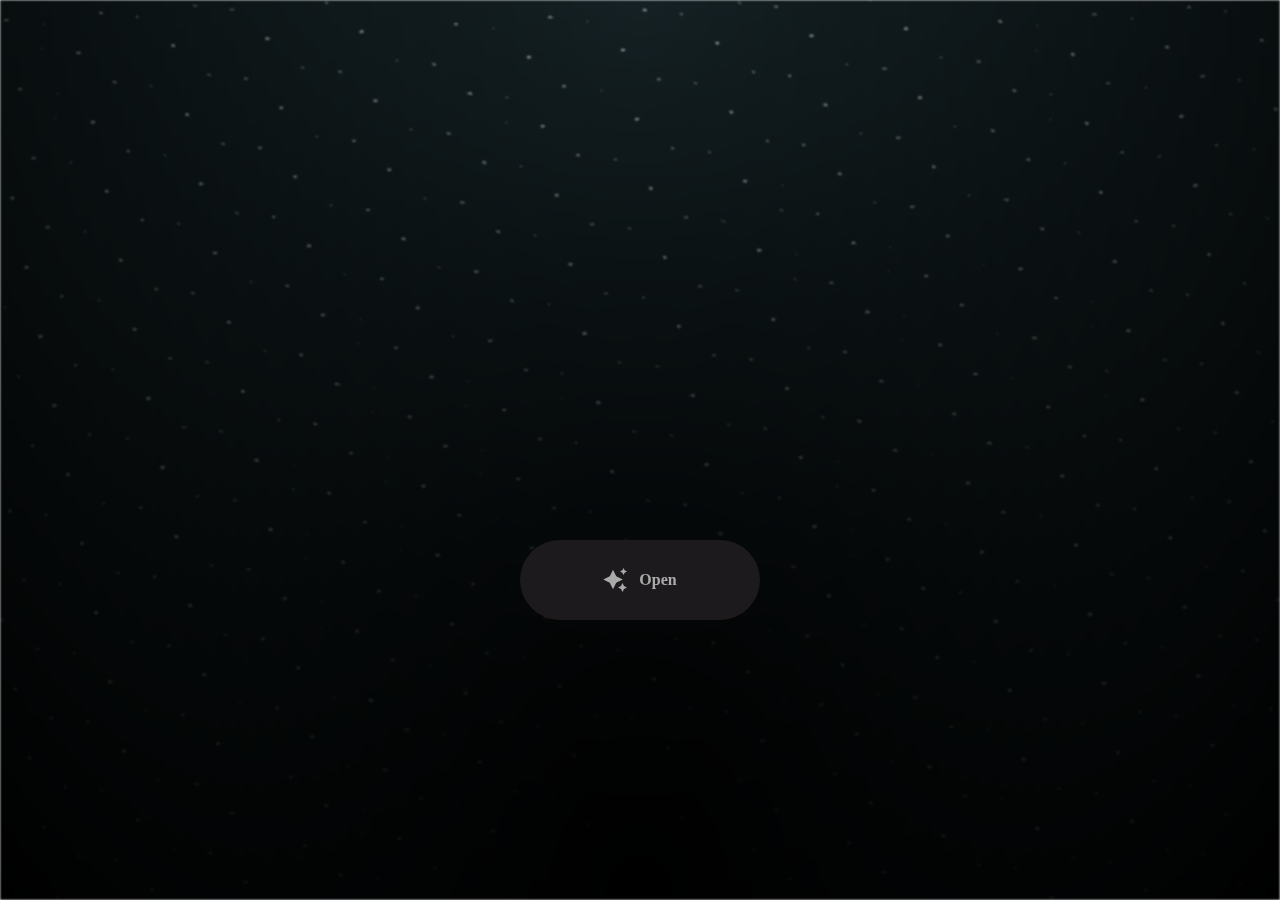
<file: flowers-for-someone-main/index.html>
<html lang="en">

<head>
  <meta charset="UTF-8">
  <meta name="viewport" content="width=device-width, initial-scale=1.0">
  <link rel="shortcut icon" href="images/gift.png" type="image/x-icon">
  <link rel="stylesheet" href="css/index.css">

  <!-- Document Title -->
  <title>I Have Something</title>
</head>

<body>
  <!-- Background -->
  <div class="night"></div>

  <!-- Title -->
  <h1 class="title"></h1>

  <!-- Button -->
  <div style="position: absolute; top: 60vh; width: 100%; display: flex; justify-content: center;">
    <a href="flower.html" class="btn">
      <svg height="24" width="24" fill="#FFFFFF" viewBox="0 0 24 24" data-name="Layer 1" id="Layer_1" class="sparkle">
        <path
          d="M10,21.236,6.755,14.745.264,11.5,6.755,8.255,10,1.764l3.245,6.491L19.736,11.5l-6.491,3.245ZM18,21l1.5,3L21,21l3-1.5L21,18l-1.5-3L18,18l-3,1.5ZM19.333,4.667,20.5,7l1.167-2.333L24,3.5,21.667,2.333,20.5,0,19.333,2.333,17,3.5Z">
        </path>
      </svg>

      <span class="text">Open</span>
    </a>
  </div>

  <script src="js/index.js"></script>
</body>

</html>
</file>
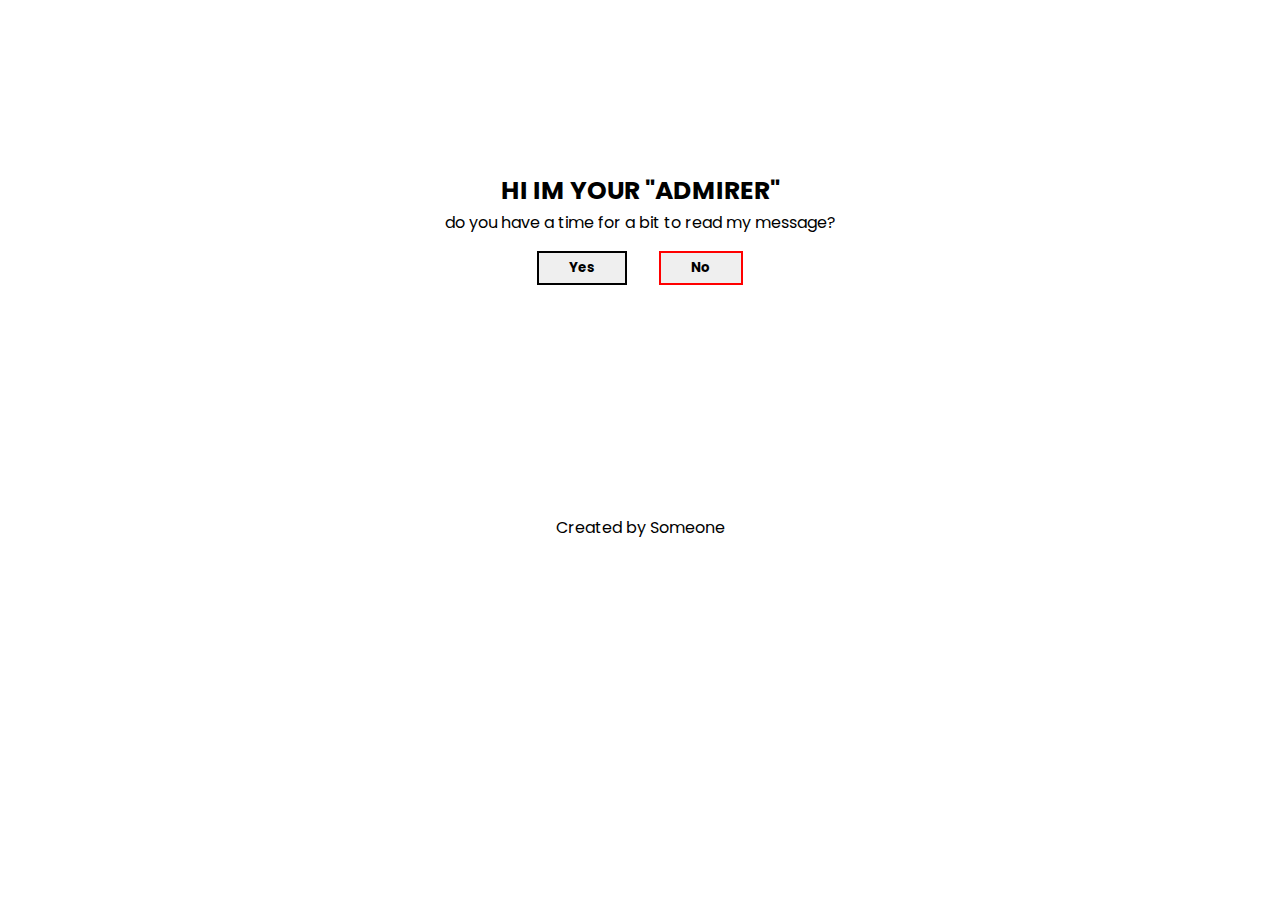
<file: proposal-main/index.html>
<!DOCTYPE html>
<html lang="en">
<head>
    <meta charset="UTF-8">
    <meta name="viewport" content="width=device-width, initial-scale=1.0">
    <link rel="stylesheet" href="proposal.css">
    <title>Proposal</title>
</head>
<body>
    <div class="g1">
        <div class="group1">
            <button id="btt1">why?</button>
            <button id="btt2">:(</button>
            <button id="btt4">gimme a change</button>
            <button id="btt6">okay now you stuck</button>
            <button id="btt12">i thought so</button>
        </div>        
    </div>

    <div class="ask">
        <p><span class="crush">HI IM YOUR "ADMIRER"</span><br>do you have a time for a bit to read my message?</p>
        <div class="btn">
            <a href="yes.html"><button id="btn1">Yes</button></a>
            <button id="btn2">No</button>
        </div>
        <img id="hands" src="image-removebg-preview.png" alt="">
    </div>

    <div class="g1">
        <div class="images2">
            <div class="group1">
                <button id="bbtt1">im trying my best</button>
                <button id="bbtt3">please?</button>
                <button id="bbtt4">No</button>
                <button id="bbtt5">No</button>
                <button id="bbtt6">no</button>
                <button id="bbtt7">No</button>
                <button id="bbtt8">really?</button>
            </div>                                                              
        </div>
    </div>

    <div class="fff">
        <p>Created by Someone</p>
    </div>

    <script src="proposalv2.js"></script>
</body>
</html>
</file>
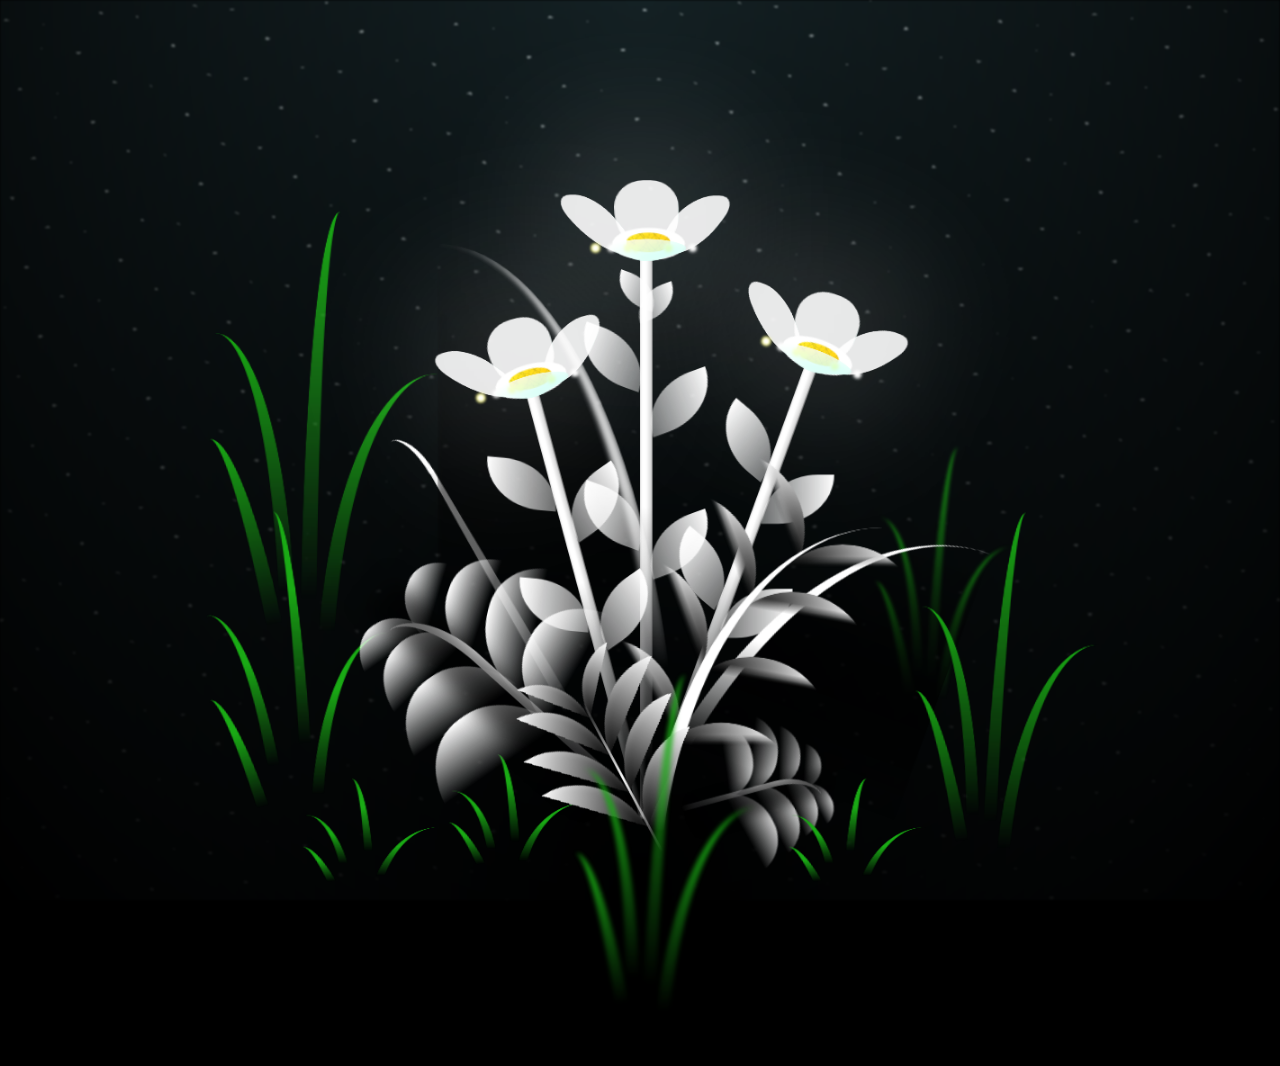
<file: flowers-for-someone-main/flower.html>
<!DOCTYPE html>
<html lang="en">

<head>
  <meta charset="UTF-8">
  <meta http-equiv="X-UA-Compatible" content="IE=edge">
  <meta name="viewport" content="width=device-width, initial-scale=1.0">
  <link rel="shortcut icon" href="images/gift.png" type="image/x-icon">
  <link rel="stylesheet" href="css/style.css">

  <!-- Document Title -->
  <title>FLOWERS</title>
</head>

<body class="not-loaded">
  <!-- Background -->
  <div class="night"></div>

  <!-- Flower -->
  <div class="flowers">
    <div class="flower flower--1">
      <div class="flower__leafs flower__leafs--1">
        <div class="flower__leaf flower__leaf--1"></div>
        <div class="flower__leaf flower__leaf--2"></div>
        <div class="flower__leaf flower__leaf--3"></div>
        <div class="flower__leaf flower__leaf--4"></div>
        <div class="flower__white-circle"></div>

        <div class="flower__light flower__light--1"></div>
        <div class="flower__light flower__light--2"></div>
        <div class="flower__light flower__light--3"></div>
        <div class="flower__light flower__light--4"></div>
        <div class="flower__light flower__light--5"></div>
        <div class="flower__light flower__light--6"></div>
        <div class="flower__light flower__light--7"></div>
        <div class="flower__light flower__light--8"></div>

      </div>
      <div class="flower__line">
        <div class="flower__line__leaf flower__line__leaf--1"></div>
        <div class="flower__line__leaf flower__line__leaf--2"></div>
        <div class="flower__line__leaf flower__line__leaf--3"></div>
        <div class="flower__line__leaf flower__line__leaf--4"></div>
        <div class="flower__line__leaf flower__line__leaf--5"></div>
        <div class="flower__line__leaf flower__line__leaf--6"></div>
      </div>
    </div>

    <div class="flower flower--2">
      <div class="flower__leafs flower__leafs--2">
        <div class="flower__leaf flower__leaf--1"></div>
        <div class="flower__leaf flower__leaf--2"></div>
        <div class="flower__leaf flower__leaf--3"></div>
        <div class="flower__leaf flower__leaf--4"></div>
        <div class="flower__white-circle"></div>

        <div class="flower__light flower__light--1"></div>
        <div class="flower__light flower__light--2"></div>
        <div class="flower__light flower__light--3"></div>
        <div class="flower__light flower__light--4"></div>
        <div class="flower__light flower__light--5"></div>
        <div class="flower__light flower__light--6"></div>
        <div class="flower__light flower__light--7"></div>
        <div class="flower__light flower__light--8"></div>

      </div>
      <div class="flower__line">
        <div class="flower__line__leaf flower__line__leaf--1"></div>
        <div class="flower__line__leaf flower__line__leaf--2"></div>
        <div class="flower__line__leaf flower__line__leaf--3"></div>
        <div class="flower__line__leaf flower__line__leaf--4"></div>
      </div>
    </div>

    <div class="flower flower--3">
      <div class="flower__leafs flower__leafs--3">
        <div class="flower__leaf flower__leaf--1"></div>
        <div class="flower__leaf flower__leaf--2"></div>
        <div class="flower__leaf flower__leaf--3"></div>
        <div class="flower__leaf flower__leaf--4"></div>
        <div class="flower__white-circle"></div>

        <div class="flower__light flower__light--1"></div>
        <div class="flower__light flower__light--2"></div>
        <div class="flower__light flower__light--3"></div>
        <div class="flower__light flower__light--4"></div>
        <div class="flower__light flower__light--5"></div>
        <div class="flower__light flower__light--6"></div>
        <div class="flower__light flower__light--7"></div>
        <div class="flower__light flower__light--8"></div>

      </div>
      <div class="flower__line">
        <div class="flower__line__leaf flower__line__leaf--1"></div>
        <div class="flower__line__leaf flower__line__leaf--2"></div>
        <div class="flower__line__leaf flower__line__leaf--3"></div>
        <div class="flower__line__leaf flower__line__leaf--4"></div>
      </div>
    </div>

    <div class="grow-ans" style="--d:1.2s">
      <div class="flower__g-long">
        <div class="flower__g-long__top"></div>
        <div class="flower__g-long__bottom"></div>
      </div>
    </div>

    <div class="growing-grass">
      <div class="flower__grass flower__grass--1">
        <div class="flower__grass--top"></div>
        <div class="flower__grass--bottom"></div>
        <div class="flower__grass__leaf flower__grass__leaf--1"></div>
        <div class="flower__grass__leaf flower__grass__leaf--2"></div>
        <div class="flower__grass__leaf flower__grass__leaf--3"></div>
        <div class="flower__grass__leaf flower__grass__leaf--4"></div>
        <div class="flower__grass__leaf flower__grass__leaf--5"></div>
        <div class="flower__grass__leaf flower__grass__leaf--6"></div>
        <div class="flower__grass__leaf flower__grass__leaf--7"></div>
        <div class="flower__grass__leaf flower__grass__leaf--8"></div>
        <div class="flower__grass__overlay"></div>
      </div>
    </div>

    <div class="growing-grass">
      <div class="flower__grass flower__grass--2">
        <div class="flower__grass--top"></div>
        <div class="flower__grass--bottom"></div>
        <div class="flower__grass__leaf flower__grass__leaf--1"></div>
        <div class="flower__grass__leaf flower__grass__leaf--2"></div>
        <div class="flower__grass__leaf flower__grass__leaf--3"></div>
        <div class="flower__grass__leaf flower__grass__leaf--4"></div>
        <div class="flower__grass__leaf flower__grass__leaf--5"></div>
        <div class="flower__grass__leaf flower__grass__leaf--6"></div>
        <div class="flower__grass__leaf flower__grass__leaf--7"></div>
        <div class="flower__grass__leaf flower__grass__leaf--8"></div>
        <div class="flower__grass__overlay"></div>
      </div>
    </div>

    <div class="grow-ans" style="--d:2.4s">
      <div class="flower__g-right flower__g-right--1">
        <div class="leaf"></div>
      </div>
    </div>

    <div class="grow-ans" style="--d:2.8s">
      <div class="flower__g-right flower__g-right--2">
        <div class="leaf"></div>
      </div>
    </div>

    <div class="grow-ans" style="--d:2.8s">
      <div class="flower__g-front">
        <div class="flower__g-front__leaf-wrapper flower__g-front__leaf-wrapper--1">
          <div class="flower__g-front__leaf"></div>
        </div>
        <div class="flower__g-front__leaf-wrapper flower__g-front__leaf-wrapper--2">
          <div class="flower__g-front__leaf"></div>
        </div>
        <div class="flower__g-front__leaf-wrapper flower__g-front__leaf-wrapper--3">
          <div class="flower__g-front__leaf"></div>
        </div>
        <div class="flower__g-front__leaf-wrapper flower__g-front__leaf-wrapper--4">
          <div class="flower__g-front__leaf"></div>
        </div>
        <div class="flower__g-front__leaf-wrapper flower__g-front__leaf-wrapper--5">
          <div class="flower__g-front__leaf"></div>
        </div>
        <div class="flower__g-front__leaf-wrapper flower__g-front__leaf-wrapper--6">
          <div class="flower__g-front__leaf"></div>
        </div>
        <div class="flower__g-front__leaf-wrapper flower__g-front__leaf-wrapper--7">
          <div class="flower__g-front__leaf"></div>
        </div>
        <div class="flower__g-front__leaf-wrapper flower__g-front__leaf-wrapper--8">
          <div class="flower__g-front__leaf"></div>
        </div>
        <div class="flower__g-front__line"></div>
      </div>
    </div>

    <div class="grow-ans" style="--d:3.2s">
      <div class="flower__g-fr">
        <div class="leaf"></div>
        <div class="flower__g-fr__leaf flower__g-fr__leaf--1"></div>
        <div class="flower__g-fr__leaf flower__g-fr__leaf--2"></div>
        <div class="flower__g-fr__leaf flower__g-fr__leaf--3"></div>
        <div class="flower__g-fr__leaf flower__g-fr__leaf--4"></div>
        <div class="flower__g-fr__leaf flower__g-fr__leaf--5"></div>
        <div class="flower__g-fr__leaf flower__g-fr__leaf--6"></div>
        <div class="flower__g-fr__leaf flower__g-fr__leaf--7"></div>
        <div class="flower__g-fr__leaf flower__g-fr__leaf--8"></div>
      </div>
    </div>

    <div class="long-g long-g--0">
      <div class="grow-ans" style="--d:3s">
        <div class="leaf leaf--0"></div>
      </div>
      <div class="grow-ans" style="--d:2.2s">
        <div class="leaf leaf--1"></div>
      </div>
      <div class="grow-ans" style="--d:3.4s">
        <div class="leaf leaf--2"></div>
      </div>
      <div class="grow-ans" style="--d:3.6s">
        <div class="leaf leaf--3"></div>
      </div>
    </div>

    <div class="long-g long-g--1">
      <div class="grow-ans" style="--d:3.6s">
        <div class="leaf leaf--0"></div>
      </div>
      <div class="grow-ans" style="--d:3.8s">
        <div class="leaf leaf--1"></div>
      </div>
      <div class="grow-ans" style="--d:4s">
        <div class="leaf leaf--2"></div>
      </div>
      <div class="grow-ans" style="--d:4.2s">
        <div class="leaf leaf--3"></div>
      </div>
    </div>

    <div class="long-g long-g--2">
      <div class="grow-ans" style="--d:4s">
        <div class="leaf leaf--0"></div>
      </div>
      <div class="grow-ans" style="--d:4.2s">
        <div class="leaf leaf--1"></div>
      </div>
      <div class="grow-ans" style="--d:4.4s">
        <div class="leaf leaf--2"></div>
      </div>
      <div class="grow-ans" style="--d:4.6s">
        <div class="leaf leaf--3"></div>
      </div>
    </div>

    <div class="long-g long-g--3">
      <div class="grow-ans" style="--d:4s">
        <div class="leaf leaf--0"></div>
      </div>
      <div class="grow-ans" style="--d:4.2s">
        <div class="leaf leaf--1"></div>
      </div>
      <div class="grow-ans" style="--d:3s">
        <div class="leaf leaf--2"></div>
      </div>
      <div class="grow-ans" style="--d:3.6s">
        <div class="leaf leaf--3"></div>
      </div>
    </div>

    <div class="long-g long-g--4">
      <div class="grow-ans" style="--d:4s">
        <div class="leaf leaf--0"></div>
      </div>
      <div class="grow-ans" style="--d:4.2s">
        <div class="leaf leaf--1"></div>
      </div>
      <div class="grow-ans" style="--d:3s">
        <div class="leaf leaf--2"></div>
      </div>
      <div class="grow-ans" style="--d:3.6s">
        <div class="leaf leaf--3"></div>
      </div>
    </div>

    <div class="long-g long-g--5">
      <div class="grow-ans" style="--d:4s">
        <div class="leaf leaf--0"></div>
      </div>
      <div class="grow-ans" style="--d:4.2s">
        <div class="leaf leaf--1"></div>
      </div>
      <div class="grow-ans" style="--d:3s">
        <div class="leaf leaf--2"></div>
      </div>
      <div class="grow-ans" style="--d:3.6s">
        <div class="leaf leaf--3"></div>
      </div>
    </div>

    <div class="long-g long-g--6">
      <div class="grow-ans" style="--d:4.2s">
        <div class="leaf leaf--0"></div>
      </div>
      <div class="grow-ans" style="--d:4.4s">
        <div class="leaf leaf--1"></div>
      </div>
      <div class="grow-ans" style="--d:4.6s">
        <div class="leaf leaf--2"></div>
      </div>
      <div class="grow-ans" style="--d:4.8s">
        <div class="leaf leaf--3"></div>
      </div>
    </div>

    <div class="long-g long-g--7">
      <div class="grow-ans" style="--d:3s">
        <div class="leaf leaf--0"></div>
      </div>
      <div class="grow-ans" style="--d:3.2s">
        <div class="leaf leaf--1"></div>
      </div>
      <div class="grow-ans" style="--d:3.5s">
        <div class="leaf leaf--2"></div>
      </div>
      <div class="grow-ans" style="--d:3.6s">
        <div class="leaf leaf--3"></div>
      </div>
    </div>
  </div>

  <!-- Title -->
  <h1 class="title"><span id="title"></span></h1>
</body>

</html>

<!-- Import Javascript -->
<script src="js/main.js"></script>
</file>
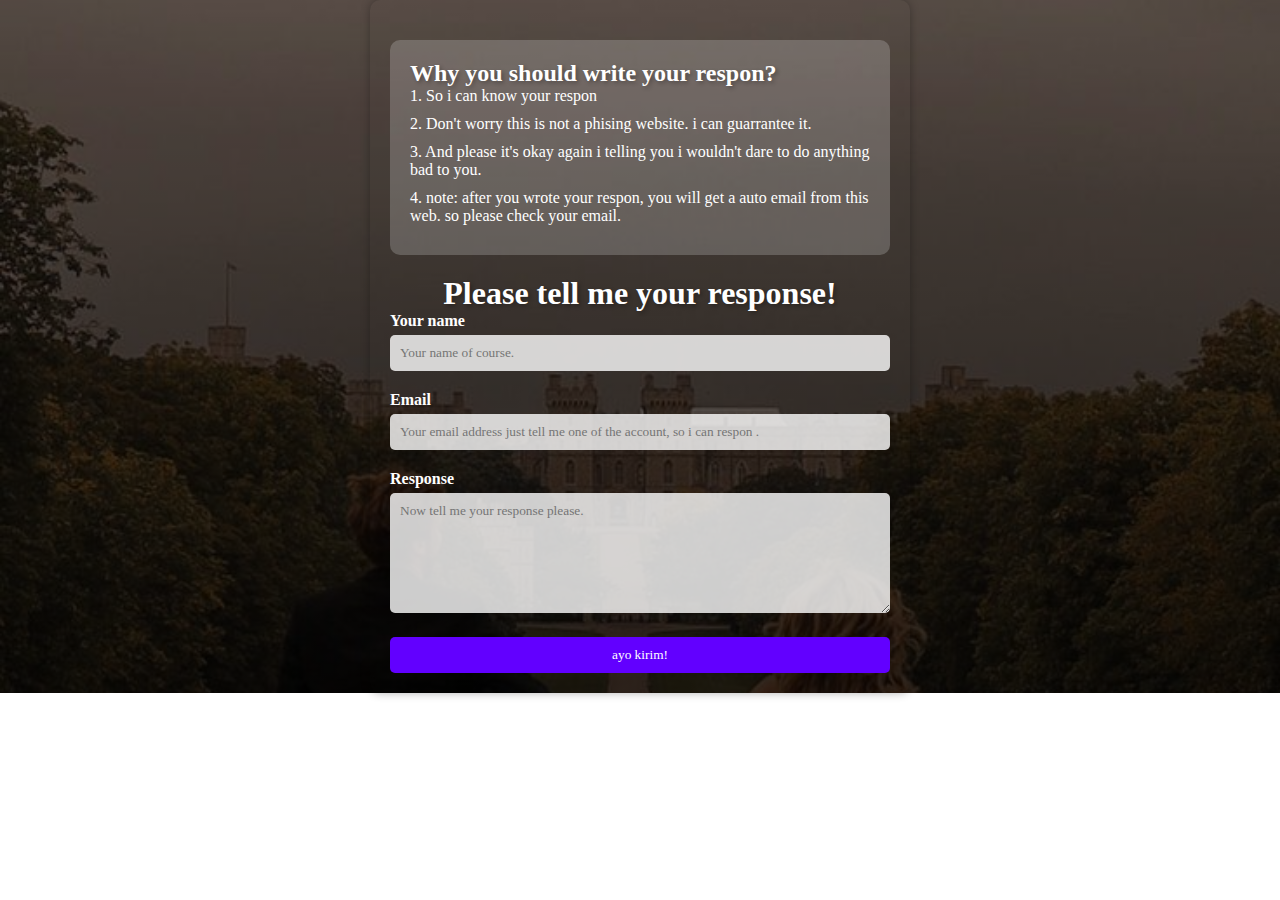
<file: proposal-main/login.html>
<!DOCTYPE html>
<html lang="en">
<head>
    <meta charset="UTF-8">
    <meta name="viewport" content="width=device-width, initial-scale=1.0">
    <title>Your Respon!</title>
    <link rel="stylesheet" href="login.css">
    <link rel="shortcut icon" href="images/gift.png" type="image/x-icon">
</head>
<body>

<section class="body">
    <div class="container">
        <div class="benefits">
            <h2>Why you should write your respon?</h2>
            <ul>
                <li>1. So i can know your respon</li>
                <li>2. Don't worry this is not a phising website. i can guarrantee it.</li>
                <li>3. And please it's okay again i telling you i wouldn't dare to do anything bad to you.</li>
                <li>4. note: after you wrote your respon, you will get a auto email from this web. so please check your email.</li>
            </ul>
        </div>
        <div>
            <h1>Please tell me your response!</h1>
            <form id="responseForm" method="POST" action="send_email.php">
                <div class="form-group">
                    <label for="name">Your name</label>
                    <input type="text" id="name" name="name" placeholder="Your name of course." required>
                </div>
                <div class="form-group">
                    <label for="email">Email</label>
                    <input type="email" id="email" name="email" placeholder="Your email address just tell me one of the account, so i can respon ." required>
                </div>
                <div class="form-group">
                    <label for="message">Response</label>
                    <textarea id="message" name="message" placeholder="Now tell me your response please." required></textarea>
                </div>
                <button type="submit">ayo kirim!</button>
            </form>
            <div id="response" style="display: none;">
                <h2>Thank you for your response</h2>
                <p>And thanks for you to read message.</p>
            </div>
        </div>
    </div>
</section>

</body>
</html>
</file>
<file: flowers-for-someone-main/css/index.css>
*,
*::after,
*::before {
  padding: 0;
  margin: 0;
  box-sizing: border-box;
}

:root {
  --dark-color: #000;
}

.night {
  position: fixed;
  left: 50%;
  top: 0;
  transform: translateX(-50%);
  width: 100%;
  height: 100%;
  filter: blur(0.1vmin);
  background-image: radial-gradient(ellipse at top, transparent 0%, var(--dark-color)), radial-gradient(ellipse at bottom, var(--dark-color), rgba(145, 233, 255, 0.2)), repeating-linear-gradient(220deg, rgb(0, 0, 0) 0px, rgb(0, 0, 0) 19px, transparent 19px, transparent 22px), repeating-linear-gradient(189deg, rgb(0, 0, 0) 0px, rgb(0, 0, 0) 19px, transparent 19px, transparent 22px), repeating-linear-gradient(148deg, rgb(0, 0, 0) 0px, rgb(0, 0, 0) 19px, transparent 19px, transparent 22px), linear-gradient(90deg, rgb(255, 255, 250), rgb(240, 240, 240));
}

.title {
  position: absolute;
  top: 0;
  left: 0;
  color: white;
  font-family: 'Courier New', Courier, monospace;

  display: flex;
  flex-wrap: wrap;
  justify-content: center;
  align-content: center;
  align-items: center;

  width: 100%;
  height: 100vh;
  text-shadow: 0 0 20px white;
  letter-spacing: 0px;
}

@media (min-width: 500px) {
  .title {
    letter-spacing: 20px;
  }
}

@keyframes typing {
  from {
    opacity: 0;
  }

  to {
    opacity: 1;
  }
}

/* Terapkan animasi dengan delay */
.title span {
  opacity: 0;
  animation: typing 1s ease forwards;
  animation-delay: var(--delay);
}

a {
  text-decoration: none;
}

.btn {
  border: none;
  width: 15em;
  height: 5em;
  border-radius: 3em;
  display: flex;
  justify-content: center;
  align-items: center;
  gap: 12px;
  background: #1C1A1C;
  cursor: pointer;
  transition: all 450ms ease-in-out;
}

.sparkle {
  fill: #AAAAAA;
  transition: all 800ms ease;
}

.text {
  font-weight: 600;
  color: #AAAAAA;
  font-size: medium;
}

.btn:hover {
  background: linear-gradient(0deg, #A47CF3, #683FEA);
  box-shadow: inset 0px 1px 0px 0px rgba(255, 255, 255, 0.4),
    inset 0px -4px 0px 0px rgba(0, 0, 0, 0.2),
    0px 0px 0px 4px rgba(255, 255, 255, 0.2),
    0px 0px 180px 0px #9917FF;
  transform: translateY(-2px);
}

.btn:hover .text {
  color: white;
}

.btn:hover .sparkle {
  fill: white;
  transform: scale(1.2);
}
</file>
<file: proposal-main/proposal.css>
@import 
url('https://fonts.googleapis.com/css2?family=Pacifico&family=Poppins:ital,wght@0,100;0,200;0,300;0,400;0,500;0,600;0,700;0,800;0,900;1,100;1,200;1,300;1,400;1,500;1,600;1,700;1,800&display=swap');

body {
    background: white;
    font-family: Poppins;
}

.g1 {
    display: flex;
    justify-content: center;
    align-items: center;
    flex-direction: column;
    position: relative;
}

.images1 img {
    width: 150px;
}

.group1 {
    display: grid;
    grid-template-columns: 1fr 1fr 1fr;
    gap: 2em;
    margin: 2em 1em 0;
    z-index: 55;
}

.group1 button {
    padding: 5px 30px;
    font-weight: bold;
    font-family: Poppins;
    z-index: 4444;
    border: 2px solid red;
}

.group1 button:hover {
    background: white;
    border: 2px solid black;
}

.ask {
    display: flex;
    justify-content: center;
    align-items: center;
    flex-direction: column;
    border-radius: 5px;
    z-index: 5555555;
    padding: 1em 0;
    text-align: center;
    position: relative;
}

.btn {
    display: flex;
    justify-content: center;
    align-items: center;
    gap: 2em;
}

#btn1, #btn2 {
    padding: 5px 30px;
    font-weight: bold;
    font-family: Poppins;
}

#btn1 {
    border: 2px solid black;
}

#btn1:hover, #btn2:hover {
    background: white;
    border: 2px solid black;
}

#btn2 {
    border: 2px solid red;
}

.crush {
    font-size: 25px;
    margin-bottom: 2em;
    font-weight: bold;
    color: black;
}

#hands {
    width: 50px;
    position: absolute;
    top: 9em;
    left: 1em;
    animation: bounce2 2s ease infinite;
    opacity: 0;
}

#sadman, #hang, #frog, #hahahuhu, #sadcat, #sadboi, #crying, #sadsad {
    opacity: 0;
}

#sadman {
    transform: translateY(-2em);
}

#hang {
    transform: translateY(-4em);
}

#frog {
    transform: translateY(-4em);
}

@keyframes bounce2 {
    0%, 20%, 50%, 80%, 100% { transform: translateY(0); }
    40% { transform: translateY(-20px); }
    60% { transform: translateY(-15px); }
}

/* BUTTONS OPACITY */
#btt1, #btt2, #btt3, #btt4, #btt5, #btt6, #btt7, #btt8, #btt9, #btt10, #btt11, #btt12,
#bbtt1, #bbtt2, #bbtt3, #bbtt4, #bbtt5, #bbtt6, #bbtt7, #bbtt8, #bbtt9, #bbtt10, #bbtt11, #bbtt12 {
    opacity: 0;
}

.fff {
    display: flex;
    justify-content: center;
    align-items: center;
}

.sadcat {
    width: 320px;
    height: 240px;
}
</file>
<file: flowers-for-someone-main/css/style.css>
*,
*::after,
*::before {
  padding: 0;
  margin: 0;
  box-sizing: border-box;
}

:root {
  --dark-color: #000;
}

.title {
  position: absolute;
  width: 100%;
  text-align: center;
  margin-top: 50px;
  top: 0;
  left: 0;
  color: white;
  font-family: 'Courier New', Courier, monospace;
  font-size: 70px;
  text-shadow: 0px 0px 20px white;
}

body {
  display: flex;
  align-items: flex-end;
  justify-content: center;
  min-height: 100vh;
  background-color: var(--dark-color);
  overflow: hidden;
  perspective: 1000px;
}

.night {
  position: fixed;
  left: 50%;
  top: 0;
  transform: translateX(-50%);
  width: 100%;
  height: 100%;
  filter: blur(0.1vmin);
  background-image: radial-gradient(ellipse at top, transparent 0%, var(--dark-color)), radial-gradient(ellipse at bottom, var(--dark-color), rgba(145, 233, 255, 0.2)), repeating-linear-gradient(220deg, rgb(0, 0, 0) 0px, rgb(0, 0, 0) 19px, transparent 19px, transparent 22px), repeating-linear-gradient(189deg, rgb(0, 0, 0) 0px, rgb(0, 0, 0) 19px, transparent 19px, transparent 22px), repeating-linear-gradient(148deg, rgb(0, 0, 0) 0px, rgb(0, 0, 0) 19px, transparent 19px, transparent 22px), linear-gradient(90deg, rgb(255, 255, 250), rgb(240, 240, 240));
}

.flowers {
  position: relative;
  transform: scale(0.9);
}

.flower {
  position: absolute;
  bottom: 10vmin;
  transform-origin: bottom center;
  z-index: 10;
  --fl-speed: 0.8s;
}

.flower--1 {
  animation: moving-flower-1 4s linear infinite;
}

.flower--1 .flower__line {
  height: 70vmin;
  animation-delay: 0.3s;
}

.flower--1 .flower__line__leaf--1 {
  animation: blooming-leaf-right var(--fl-speed) 1.6s backwards;
}

.flower--1 .flower__line__leaf--2 {
  animation: blooming-leaf-right var(--fl-speed) 1.4s backwards;
}

.flower--1 .flower__line__leaf--3 {
  animation: blooming-leaf-left var(--fl-speed) 1.2s backwards;
}

.flower--1 .flower__line__leaf--4 {
  animation: blooming-leaf-left var(--fl-speed) 1s backwards;
}

.flower--1 .flower__line__leaf--5 {
  animation: blooming-leaf-right var(--fl-speed) 1.8s backwards;
}

.flower--1 .flower__line__leaf--6 {
  animation: blooming-leaf-left var(--fl-speed) 2s backwards;
}

.flower--2 {
  left: 50%;
  transform: rotate(20deg);
  animation: moving-flower-2 4s linear infinite;
}

.flower--2 .flower__line {
  height: 60vmin;
  animation-delay: 0.6s;
}

.flower--2 .flower__line__leaf--1 {
  animation: blooming-leaf-right var(--fl-speed) 1.9s backwards;
}

.flower--2 .flower__line__leaf--2 {
  animation: blooming-leaf-right var(--fl-speed) 1.7s backwards;
}

.flower--2 .flower__line__leaf--3 {
  animation: blooming-leaf-left var(--fl-speed) 1.5s backwards;
}

.flower--2 .flower__line__leaf--4 {
  animation: blooming-leaf-left var(--fl-speed) 1.3s backwards;
}

.flower--3 {
  left: 50%;
  transform: rotate(-15deg);
  animation: moving-flower-3 4s linear infinite;
}

.flower--3 .flower__line {
  animation-delay: 0.9s;
}

.flower--3 .flower__line__leaf--1 {
  animation: blooming-leaf-right var(--fl-speed) 2.5s backwards;
}

.flower--3 .flower__line__leaf--2 {
  animation: blooming-leaf-right var(--fl-speed) 2.3s backwards;
}

.flower--3 .flower__line__leaf--3 {
  animation: blooming-leaf-left var(--fl-speed) 2.1s backwards;
}

.flower--3 .flower__line__leaf--4 {
  animation: blooming-leaf-left var(--fl-speed) 1.9s backwards;
}

.flower__leafs {
  position: relative;
  animation: blooming-flower 2s backwards;
}

.flower__leafs--1 {
  animation-delay: 1.1s;
}

.flower__leafs--2 {
  animation-delay: 1.4s;
}

.flower__leafs--3 {
  animation-delay: 1.7s;
}

.flower__leafs::after {
  content: "";
  position: absolute;
  left: 0;
  top: 0;
  transform: translate(-50%, -100%);
  width: 8vmin;
  height: 8vmin;
  background-color: #fff;
  filter: blur(10vmin);
}

.flower__leaf {
  position: absolute;
  bottom: 0;
  left: 50%;
  width: 8vmin;
  height: 11vmin;
  border-radius: 51% 49% 47% 53%/44% 45% 55% 69%;
  background-color: #a7ffee;
  background-image: linear-gradient(to top, #fff, #fff);
  transform-origin: bottom center;
  opacity: 0.9;
  box-shadow: inset 0 0 2vmin rgba(255, 255, 255, 0.5);
}

.flower__leaf--1 {
  transform: translate(-10%, 1%) rotateY(40deg) rotateX(-50deg);
}

.flower__leaf--2 {
  transform: translate(-50%, -4%) rotateX(40deg);
}

.flower__leaf--3 {
  transform: translate(-90%, 0%) rotateY(45deg) rotateX(50deg);
}

.flower__leaf--4 {
  width: 8vmin;
  height: 8vmin;
  transform-origin: bottom left;
  border-radius: 4vmin 10vmin 4vmin 4vmin;
  transform: translate(0%, 18%) rotateX(70deg) rotate(-43deg);
  background-image: linear-gradient(to top, rgba(255, 2555, 255, 0.4), #fff);
  z-index: 1;
  opacity: 0.8;
  -webkit-transform: translate(0%, 18%) rotateX(70deg) rotate(-43deg);
  -moz-transform: translate(0%, 18%) rotateX(70deg) rotate(-43deg);
  -ms-transform: translate(0%, 18%) rotateX(70deg) rotate(-43deg);
  -o-transform: translate(0%, 18%) rotateX(70deg) rotate(-43deg);
}

.flower__white-circle {
  position: absolute;
  left: -3.5vmin;
  top: -3vmin;
  width: 9vmin;
  height: 4vmin;
  border-radius: 50%;
  background-color: #fff;
}

.flower__white-circle::after {
  content: "";
  position: absolute;
  left: 50%;
  top: 45%;
  transform: translate(-50%, -50%);
  width: 60%;
  height: 60%;
  border-radius: inherit;
  background-image: repeating-linear-gradient(135deg, rgba(0, 0, 0, 0.03) 0px, rgba(0, 0, 0, 0.03) 1px, transparent 1px, transparent 12px), repeating-linear-gradient(45deg, rgba(0, 0, 0, 0.03) 0px, rgba(0, 0, 0, 0.03) 1px, transparent 1px, transparent 12px), repeating-linear-gradient(67.5deg, rgba(0, 0, 0, 0.03) 0px, rgba(0, 0, 0, 0.03) 1px, transparent 1px, transparent 12px), repeating-linear-gradient(135deg, rgba(0, 0, 0, 0.03) 0px, rgba(0, 0, 0, 0.03) 1px, transparent 1px, transparent 12px), repeating-linear-gradient(45deg, rgba(0, 0, 0, 0.03) 0px, rgba(0, 0, 0, 0.03) 1px, transparent 1px, transparent 12px), repeating-linear-gradient(112.5deg, rgba(0, 0, 0, 0.03) 0px, rgba(0, 0, 0, 0.03) 1px, transparent 1px, transparent 12px), repeating-linear-gradient(112.5deg, rgba(0, 0, 0, 0.03) 0px, rgba(0, 0, 0, 0.03) 1px, transparent 1px, transparent 12px), repeating-linear-gradient(45deg, rgba(0, 0, 0, 0.03) 0px, rgba(0, 0, 0, 0.03) 1px, transparent 1px, transparent 12px), repeating-linear-gradient(22.5deg, rgba(0, 0, 0, 0.03) 0px, rgba(0, 0, 0, 0.03) 1px, transparent 1px, transparent 12px), repeating-linear-gradient(45deg, rgba(0, 0, 0, 0.03) 0px, rgba(0, 0, 0, 0.03) 1px, transparent 1px, transparent 12px), repeating-linear-gradient(22.5deg, rgba(0, 0, 0, 0.03) 0px, rgba(0, 0, 0, 0.03) 1px, transparent 1px, transparent 12px), repeating-linear-gradient(135deg, rgba(0, 0, 0, 0.03) 0px, rgba(0, 0, 0, 0.03) 1px, transparent 1px, transparent 12px), repeating-linear-gradient(157.5deg, rgba(0, 0, 0, 0.03) 0px, rgba(0, 0, 0, 0.03) 1px, transparent 1px, transparent 12px), repeating-linear-gradient(67.5deg, rgba(0, 0, 0, 0.03) 0px, rgba(0, 0, 0, 0.03) 1px, transparent 1px, transparent 12px), repeating-linear-gradient(67.5deg, rgba(0, 0, 0, 0.03) 0px, rgba(0, 0, 0, 0.03) 1px, transparent 1px, transparent 12px), linear-gradient(90deg, rgb(255, 235, 18), rgb(255, 206, 0));
}

.flower__line {
  height: 55vmin;
  width: 1.5vmin;
  background-image: linear-gradient(to left, rgba(0, 0, 0, 0.2), transparent, rgba(255, 255, 255, 0.2)), linear-gradient(to top, transparent 10%, #fff, #fff);
  box-shadow: inset 0 0 2px rgba(0, 0, 0, 0.5);
  animation: grow-flower-tree 4s backwards;
}

.flower__line__leaf {
  --w: 7vmin;
  --h: calc(var(--w) + 2vmin);
  position: absolute;
  top: 20%;
  left: 90%;
  width: var(--w);
  height: var(--h);
  border-top-right-radius: var(--h);
  border-bottom-left-radius: var(--h);
  background-image: linear-gradient(to top, rgba(255, 255, 255, 0.4), #fff);
}

.flower__line__leaf--1 {
  transform: rotate(70deg) rotateY(30deg);
}

.flower__line__leaf--2 {
  top: 45%;
  transform: rotate(70deg) rotateY(30deg);
}

.flower__line__leaf--3,
.flower__line__leaf--4,
.flower__line__leaf--6 {
  border-top-right-radius: 0;
  border-bottom-left-radius: 0;
  border-top-left-radius: var(--h);
  border-bottom-right-radius: var(--h);
  left: -460%;
  top: 12%;
  transform: rotate(-70deg) rotateY(30deg);
}

.flower__line__leaf--4 {
  top: 40%;
}

.flower__line__leaf--5 {
  top: 0;
  transform-origin: left;
  transform: rotate(70deg) rotateY(30deg) scale(0.6);
}

.flower__line__leaf--6 {
  top: -2%;
  left: -450%;
  transform-origin: right;
  transform: rotate(-70deg) rotateY(30deg) scale(0.6);
}

.flower__light {
  position: absolute;
  bottom: 0vmin;
  width: 1vmin;
  height: 1vmin;
  background-color: rgb(255, 251, 0);
  border-radius: 50%;
  filter: blur(0.2vmin);
  animation: light-ans 4s linear infinite backwards;
}

.flower__light:nth-child(odd) {
  background-color: #fff;
}

.flower__light--1 {
  left: -2vmin;
  animation-delay: 1s;
}

.flower__light--2 {
  left: 3vmin;
  animation-delay: 0.5s;
}

.flower__light--3 {
  left: -6vmin;
  animation-delay: 0.3s;
}

.flower__light--4 {
  left: 6vmin;
  animation-delay: 0.9s;
}

.flower__light--5 {
  left: -1vmin;
  animation-delay: 1.5s;
}

.flower__light--6 {
  left: -4vmin;
  animation-delay: 3s;
}

.flower__light--7 {
  left: 3vmin;
  animation-delay: 2s;
}

.flower__light--8 {
  left: -6vmin;
  animation-delay: 3.5s;
}

.flower__grass {
  --c: #fff;
  --line-w: 1.5vmin;
  position: absolute;
  bottom: 12vmin;
  left: -7vmin;
  display: flex;
  flex-direction: column;
  align-items: flex-end;
  z-index: 20;
  transform-origin: bottom center;
  transform: rotate(-48deg) rotateY(40deg);
}

.flower__grass--1 {
  animation: moving-grass 2s linear infinite;
}

.flower__grass--2 {
  left: 2vmin;
  bottom: 10vmin;
  transform: scale(0.5) rotate(75deg) rotateX(10deg) rotateY(-200deg);
  opacity: 0.8;
  z-index: 0;
  animation: moving-grass--2 1.5s linear infinite;
}

.flower__grass--top {
  width: 7vmin;
  height: 10vmin;
  border-top-right-radius: 100%;
  border-right: var(--line-w) solid var(--c);
  transform-origin: bottom center;
  transform: rotate(-2deg);
}

.flower__grass--bottom {
  margin-top: -2px;
  width: var(--line-w);
  height: 25vmin;
  background-image: linear-gradient(to top, transparent, var(--c));
}

.flower__grass__leaf {
  --size: 10vmin;
  position: absolute;
  width: calc(var(--size) * 2.1);
  height: var(--size);
  border-top-left-radius: var(--size);
  border-top-right-radius: var(--size);
  background-image: linear-gradient(to top, transparent, transparent 30%, var(--c));
  z-index: 100;
}

.flower__grass__leaf--1 {
  top: -6%;
  left: 30%;
  --size: 6vmin;
  transform: rotate(-20deg);
  animation: growing-grass-ans--1 2s 2.6s backwards;
}

@keyframes growing-grass-ans--1 {
  0% {
    transform-origin: bottom left;
    transform: rotate(-20deg) scale(0);
  }
}

.flower__grass__leaf--2 {
  top: -5%;
  left: -110%;
  --size: 6vmin;
  transform: rotate(10deg);
  animation: growing-grass-ans--2 2s 2.4s linear backwards;
}

@keyframes growing-grass-ans--2 {
  0% {
    transform-origin: bottom right;
    transform: rotate(10deg) scale(0);
  }
}

.flower__grass__leaf--3 {
  top: 5%;
  left: 60%;
  --size: 8vmin;
  transform: rotate(-18deg) rotateX(-20deg);
  animation: growing-grass-ans--3 2s 2.2s linear backwards;
}

@keyframes growing-grass-ans--3 {
  0% {
    transform-origin: bottom left;
    transform: rotate(-18deg) rotateX(-20deg) scale(0);
  }
}

.flower__grass__leaf--4 {
  top: 6%;
  left: -135%;
  --size: 8vmin;
  transform: rotate(2deg);
  animation: growing-grass-ans--4 2s 2s linear backwards;
}

@keyframes growing-grass-ans--4 {
  0% {
    transform-origin: bottom right;
    transform: rotate(2deg) scale(0);
  }
}

.flower__grass__leaf--5 {
  top: 20%;
  left: 60%;
  --size: 10vmin;
  transform: rotate(-24deg) rotateX(-20deg);
  animation: growing-grass-ans--5 2s 1.8s linear backwards;
}

@keyframes growing-grass-ans--5 {
  0% {
    transform-origin: bottom left;
    transform: rotate(-24deg) rotateX(-20deg) scale(0);
  }
}

.flower__grass__leaf--6 {
  top: 22%;
  left: -180%;
  --size: 10vmin;
  transform: rotate(10deg);
  animation: growing-grass-ans--6 2s 1.6s linear backwards;
}

@keyframes growing-grass-ans--6 {
  0% {
    transform-origin: bottom right;
    transform: rotate(10deg) scale(0);
  }
}

.flower__grass__leaf--7 {
  top: 39%;
  left: 70%;
  --size: 10vmin;
  transform: rotate(-10deg);
  animation: growing-grass-ans--7 2s 1.4s linear backwards;
}

@keyframes growing-grass-ans--7 {
  0% {
    transform-origin: bottom left;
    transform: rotate(-10deg) scale(0);
  }
}

.flower__grass__leaf--8 {
  top: 40%;
  left: -215%;
  --size: 11vmin;
  transform: rotate(10deg);
  animation: growing-grass-ans--8 2s 1.2s linear backwards;
}

@keyframes growing-grass-ans--8 {
  0% {
    transform-origin: bottom right;
    transform: rotate(10deg) scale(0);
  }
}

.flower__grass__overlay {
  position: absolute;
  top: -10%;
  right: 0%;
  width: 100%;
  height: 100%;
  background-color: rgba(0, 0, 0, 0.6);
  filter: blur(1.5vmin);
  z-index: 100;
}

.flower__g-long {
  --w: 2vmin;
  --h: 6vmin;
  --c: #fff;
  position: absolute;
  bottom: 10vmin;
  left: -3vmin;
  transform-origin: bottom center;
  transform: rotate(-30deg) rotateY(-20deg);
  display: flex;
  flex-direction: column;
  align-items: flex-end;
  animation: flower-g-long-ans 3s linear infinite;
}

@keyframes flower-g-long-ans {

  0%,
  100% {
    transform: rotate(-30deg) rotateY(-20deg);
  }

  50% {
    transform: rotate(-32deg) rotateY(-20deg);
  }
}

.flower__g-long__top {
  top: calc(var(--h) * -1);
  width: calc(var(--w) + 1vmin);
  height: var(--h);
  border-top-right-radius: 100%;
  border-right: 0.7vmin solid var(--c);
  transform: translate(-0.7vmin, 1vmin);
}

.flower__g-long__bottom {
  width: var(--w);
  height: 50vmin;
  transform-origin: bottom center;
  background-image: linear-gradient(to top, transparent 30%, var(--c));
  box-shadow: inset 0 0 2px rgba(0, 0, 0, 0.5);
  -webkit-clip-path: polygon(35% 0, 65% 1%, 100% 100%, 0% 100%);
  clip-path: polygon(35% 0, 65% 1%, 100% 100%, 0% 100%);
}

.flower__g-right {
  position: absolute;
  bottom: 6vmin;
  left: -2vmin;
  transform-origin: bottom left;
  transform: rotate(20deg);
}

.flower__g-right .leaf {
  width: 30vmin;
  height: 50vmin;
  border-top-left-radius: 100%;
  border-left: 2vmin solid #fff;
  background-image: linear-gradient(to bottom, transparent, var(--dark-color) 60%);
  -webkit-mask-image: linear-gradient(to top, transparent 30%, #fff 60%);
}

.flower__g-right--1 {
  animation: flower-g-right-ans 2.5s linear infinite;
}

.flower__g-right--2 {
  left: 5vmin;
  transform: rotateY(-180deg);
  animation: flower-g-right-ans--2 3s linear infinite;
}

.flower__g-right--2 .leaf {
  height: 75vmin;
  filter: blur(0.3vmin);
  opacity: 0.8;
}

@keyframes flower-g-right-ans {

  0%,
  100% {
    transform: rotate(20deg);
  }

  50% {
    transform: rotate(24deg) rotateX(-20deg);
  }
}

@keyframes flower-g-right-ans--2 {

  0%,
  100% {
    transform: rotateY(-180deg) rotate(0deg) rotateX(-20deg);
  }

  50% {
    transform: rotateY(-180deg) rotate(6deg) rotateX(-20deg);
  }
}

.flower__g-front {
  position: absolute;
  bottom: 6vmin;
  left: 2.5vmin;
  z-index: 100;
  transform-origin: bottom center;
  transform: rotate(-28deg) rotateY(30deg) scale(1.04);
  animation: flower__g-front-ans 2s linear infinite;
}

@keyframes flower__g-front-ans {

  0%,
  100% {
    transform: rotate(-28deg) rotateY(30deg) scale(1.04);
  }

  50% {
    transform: rotate(-35deg) rotateY(40deg) scale(1.04);
  }
}

.flower__g-front__line {
  width: 0.3vmin;
  height: 20vmin;
  background-image: linear-gradient(to top, transparent, #fff, transparent 100%);
  position: relative;
}

.flower__g-front__leaf-wrapper {
  position: absolute;
  top: 0;
  left: 0;
  transform-origin: bottom left;
  transform: rotate(10deg);
}

.flower__g-front__leaf-wrapper:nth-child(even) {
  left: 0vmin;
  transform: rotateY(-180deg) rotate(5deg);
  animation: flower__g-front__leaf-left-ans 1s ease-in backwards;
}

.flower__g-front__leaf-wrapper:nth-child(odd) {
  animation: flower__g-front__leaf-ans 1s ease-in backwards;
}

.flower__g-front__leaf-wrapper--1 {
  top: -8vmin;
  transform: scale(0.7);
  animation: flower__g-front__leaf-ans 1s 5.5s ease-in backwards !important;
}

.flower__g-front__leaf-wrapper--2 {
  top: -8vmin;
  transform: rotateY(-180deg) scale(0.7) !important;
  animation: flower__g-front__leaf-left-ans-2 1s 4.6s ease-in backwards !important;
}

.flower__g-front__leaf-wrapper--3 {
  top: -3vmin;
  animation: flower__g-front__leaf-ans 1s 4.6s ease-in backwards;
}

.flower__g-front__leaf-wrapper--4 {
  top: -3vmin;
  transform: rotateY(-180deg) scale(0.9) !important;
  animation: flower__g-front__leaf-left-ans-2 1s 4.6s ease-in backwards !important;
}

@keyframes flower__g-front__leaf-left-ans-2 {
  0% {
    transform: rotateY(-180deg) scale(0);
  }
}

.flower__g-front__leaf-wrapper--5,
.flower__g-front__leaf-wrapper--6 {
  top: 2vmin;
}

.flower__g-front__leaf-wrapper--7,
.flower__g-front__leaf-wrapper--8 {
  top: 6.5vmin;
}

.flower__g-front__leaf-wrapper--2 {
  animation-delay: 5.2s !important;
}

.flower__g-front__leaf-wrapper--3 {
  animation-delay: 4.9s !important;
}

.flower__g-front__leaf-wrapper--5 {
  animation-delay: 4.3s !important;
}

.flower__g-front__leaf-wrapper--6 {
  animation-delay: 4.1s !important;
}

.flower__g-front__leaf-wrapper--7 {
  animation-delay: 3.8s !important;
}

.flower__g-front__leaf-wrapper--8 {
  animation-delay: 3.5s !important;
}

@keyframes flower__g-front__leaf-ans {
  0% {
    transform: rotate(10deg) scale(0);
  }
}

@keyframes flower__g-front__leaf-left-ans {
  0% {
    transform: rotateY(-180deg) rotate(5deg) scale(0);
  }
}

.flower__g-front__leaf {
  width: 10vmin;
  height: 10vmin;
  border-radius: 100% 0% 0% 100%/100% 100% 0% 0%;
  box-shadow: inset 0 2px 1vmin hsla(0, 0%, 100%, 0.2);
  background-image: linear-gradient(to bottom left, transparent, var(--dark-color)), linear-gradient(to bottom right, #fff 50%, transparent 50%, transparent);
  -webkit-mask-image: linear-gradient(to bottom right, #fff 50%, transparent 50%, transparent);
  mask-image: linear-gradient(to bottom right, #fff 50%, transparent 50%, transparent);
}

.flower__g-fr {
  position: absolute;
  bottom: -4vmin;
  left: vmin;
  transform-origin: bottom left;
  z-index: 10;
  animation: flower__g-fr-ans 2s linear infinite;
}

@keyframes flower__g-fr-ans {

  0%,
  100% {
    transform: rotate(2deg);
  }

  50% {
    transform: rotate(4deg);
    -webkit-transform: rotate(4deg);
    -moz-transform: rotate(4deg);
    -ms-transform: rotate(4deg);
    -o-transform: rotate(4deg);
  }
}

.flower__g-fr .leaf {
  width: 30vmin;
  height: 50vmin;
  border-top-left-radius: 100%;
  border-left: 2vmin solid #fff;
  -webkit-mask-image: linear-gradient(to top, transparent 25%, #fff 50%);
  position: relative;
  z-index: 1;
}

.flower__g-fr__leaf {
  position: absolute;
  top: 0;
  left: 0;
  width: 10vmin;
  height: 10vmin;
  border-radius: 100% 0% 0% 100%/100% 100% 0% 0%;
  box-shadow: inset 0 2px 1vmin hsla(0, 0%, 100%, 0.2);
  background-image: linear-gradient(to bottom left, transparent, var(--dark-color) 98%), linear-gradient(to bottom right, #fff 45%, transparent 50%, transparent);
  -webkit-mask-image: linear-gradient(135deg, #fff 40%, transparent 50%, transparent);
}

.flower__g-fr__leaf--1 {
  left: 20vmin;
  transform: rotate(45deg);
  animation: flower__g-fr-leaft-ans-1 0.5s 5.2s linear backwards;
}

@keyframes flower__g-fr-leaft-ans-1 {
  0% {
    transform-origin: left;
    transform: rotate(45deg) scale(0);
  }
}

.flower__g-fr__leaf--2 {
  left: 12vmin;
  top: -7vmin;
  transform: rotate(25deg) rotateY(-180deg);
  animation: flower__g-fr-leaft-ans-6 0.5s 5s linear backwards;
}

.flower__g-fr__leaf--3 {
  left: 15vmin;
  top: 6vmin;
  transform: rotate(55deg);
  animation: flower__g-fr-leaft-ans-5 0.5s 4.8s linear backwards;
}

.flower__g-fr__leaf--4 {
  left: 6vmin;
  top: -2vmin;
  transform: rotate(25deg) rotateY(-180deg);
  animation: flower__g-fr-leaft-ans-6 0.5s 4.6s linear backwards;
}

.flower__g-fr__leaf--5 {
  left: 10vmin;
  top: 14vmin;
  transform: rotate(55deg);
  animation: flower__g-fr-leaft-ans-5 0.5s 4.4s linear backwards;
}

@keyframes flower__g-fr-leaft-ans-5 {
  0% {
    transform-origin: left;
    transform: rotate(55deg) scale(0);
  }
}

.flower__g-fr__leaf--6 {
  left: 0vmin;
  top: 6vmin;
  transform: rotate(25deg) rotateY(-180deg);
  animation: flower__g-fr-leaft-ans-6 0.5s 4.2s linear backwards;
}

@keyframes flower__g-fr-leaft-ans-6 {
  0% {
    transform-origin: right;
    transform: rotate(25deg) rotateY(-180deg) scale(0);
  }
}

.flower__g-fr__leaf--7 {
  left: 5vmin;
  top: 22vmin;
  transform: rotate(45deg);
  animation: flower__g-fr-leaft-ans-7 0.5s 4s linear backwards;
}

@keyframes flower__g-fr-leaft-ans-7 {
  0% {
    transform-origin: left;
    transform: rotate(45deg) scale(0);
  }
}

.flower__g-fr__leaf--8 {
  left: -4vmin;
  top: 15vmin;
  transform: rotate(15deg) rotateY(-180deg);
  animation: flower__g-fr-leaft-ans-8 0.5s 3.8s linear backwards;
}

@keyframes flower__g-fr-leaft-ans-8 {
  0% {
    transform-origin: right;
    transform: rotate(15deg) rotateY(-180deg) scale(0);
  }
}

.long-g {
  position: absolute;
  bottom: 25vmin;
  left: -42vmin;
  transform-origin: bottom left;
}

.long-g--1 {
  bottom: 0vmin;
  transform: scale(0.8) rotate(-5deg);
}

.long-g--1 .leaf {
  -webkit-mask-image: linear-gradient(to top, transparent 40%, #fff 80%) !important;
}

.long-g--1 .leaf--1 {
  --w: 5vmin;
  --h: 60vmin;
  left: -2vmin;
  transform: rotate(3deg) rotateY(-180deg);
}

.long-g--2,
.long-g--3 {
  bottom: -3vmin;
  left: -35vmin;
  transform-origin: center;
  transform: scale(0.6) rotateX(60deg);
}

.long-g--2 .leaf,
.long-g--3 .leaf {
  -webkit-mask-image: linear-gradient(to top, transparent 50%, #fff 80%) !important;
}

.long-g--2 .leaf--1,
.long-g--3 .leaf--1 {
  left: -1vmin;
  transform: rotateY(-180deg);
}

.long-g--3 {
  left: -17vmin;
  bottom: 0vmin;
}

.long-g--3 .leaf {
  -webkit-mask-image: linear-gradient(to top, transparent 40%, #fff 80%) !important;
}

.long-g--4 {
  left: 25vmin;
  bottom: -3vmin;
  transform-origin: center;
  transform: scale(0.6) rotateX(60deg);
}

.long-g--4 .leaf {
  -webkit-mask-image: linear-gradient(to top, transparent 50%, #fff 80%) !important;
}

.long-g--5 {
  left: 42vmin;
  bottom: 0vmin;
  transform: scale(0.8) rotate(2deg);
}

.long-g--6 {
  left: 0vmin;
  bottom: -20vmin;
  z-index: 100;
  filter: blur(0.3vmin);
  transform: scale(0.8) rotate(2deg);
}

.long-g--7 {
  left: 35vmin;
  bottom: 20vmin;
  z-index: -1;
  filter: blur(0.3vmin);
  transform: scale(0.6) rotate(2deg);
  opacity: 0.7;
}

.long-g .leaf {
  --w: 15vmin;
  --h: 40vmin;
  --c: #1aaa15;
  position: absolute;
  bottom: 0;
  width: var(--w);
  height: var(--h);
  border-top-left-radius: 100%;
  border-left: 2vmin solid var(--c);
  -webkit-mask-image: linear-gradient(to top, transparent 20%, var(--dark-color));
  transform-origin: bottom center;
}

.long-g .leaf--0 {
  left: 2vmin;
  animation: leaf-ans-1 4s linear infinite;
}

.long-g .leaf--1 {
  --w: 5vmin;
  --h: 60vmin;
  animation: leaf-ans-1 4s linear infinite;
}

.long-g .leaf--2 {
  --w: 10vmin;
  --h: 40vmin;
  left: -0.5vmin;
  bottom: 5vmin;
  transform-origin: bottom left;
  transform: rotateY(-180deg);
  animation: leaf-ans-2 3s linear infinite;
}

.long-g .leaf--3 {
  --w: 5vmin;
  --h: 30vmin;
  left: -1vmin;
  bottom: 3.2vmin;
  transform-origin: bottom left;
  transform: rotate(-10deg) rotateY(-180deg);
  animation: leaf-ans-3 3s linear infinite;
}

@keyframes leaf-ans-1 {

  0%,
  100% {
    transform: rotate(-5deg) scale(1);
  }

  50% {
    transform: rotate(5deg) scale(1.1);
  }
}

@keyframes leaf-ans-2 {

  0%,
  100% {
    transform: rotateY(-180deg) rotate(5deg);
  }

  50% {
    transform: rotateY(-180deg) rotate(0deg) scale(1.1);
  }
}

@keyframes leaf-ans-3 {

  0%,
  100% {
    transform: rotate(-10deg) rotateY(-180deg);
  }

  50% {
    transform: rotate(-20deg) rotateY(-180deg);
  }
}

.grow-ans {
  animation: grow-ans 2s var(--d) backwards;
}

@keyframes grow-ans {
  0% {
    transform: scale(0);
    opacity: 0;
  }
}

@keyframes light-ans {
  0% {
    opacity: 0;
    transform: translateY(0vmin);
  }

  25% {
    opacity: 1;
    transform: translateY(-5vmin) translateX(-2vmin);
  }

  50% {
    opacity: 1;
    transform: translateY(-15vmin) translateX(2vmin);
    filter: blur(0.2vmin);
  }

  75% {
    transform: translateY(-20vmin) translateX(-2vmin);
    filter: blur(0.2vmin);
  }

  100% {
    transform: translateY(-30vmin);
    opacity: 0;
    filter: blur(1vmin);
  }
}

@keyframes moving-flower-1 {

  0%,
  100% {
    transform: rotate(2deg);
  }

  50% {
    transform: rotate(-2deg);
  }
}

@keyframes moving-flower-2 {

  0%,
  100% {
    transform: rotate(18deg);
  }

  50% {
    transform: rotate(14deg);
  }
}

@keyframes moving-flower-3 {

  0%,
  100% {
    transform: rotate(-18deg);
  }

  50% {
    transform: rotate(-20deg) rotateY(-10deg);
  }
}

@keyframes blooming-leaf-right {
  0% {
    transform-origin: left;
    transform: rotate(70deg) rotateY(30deg) scale(0);
  }
}

@keyframes blooming-leaf-left {
  0% {
    transform-origin: right;
    transform: rotate(-70deg) rotateY(30deg) scale(0);
  }
}

@keyframes grow-flower-tree {
  0% {
    height: 0;
    border-radius: 1vmin;
  }
}

@keyframes blooming-flower {
  0% {
    transform: scale(0);
  }
}

@keyframes moving-grass {

  0%,
  100% {
    transform: rotate(-48deg) rotateY(40deg);
  }

  50% {
    transform: rotate(-50deg) rotateY(40deg);
  }
}

@keyframes moving-grass--2 {

  0%,
  100% {
    transform: scale(0.5) rotate(75deg) rotateX(10deg) rotateY(-200deg);
  }

  50% {
    transform: scale(0.5) rotate(79deg) rotateX(10deg) rotateY(-200deg);
  }
}

.growing-grass {
  animation: growing-grass-ans 1s 2s backwards;
}

@keyframes growing-grass-ans {
  0% {
    transform: scale(0);
  }
}

.not-loaded * {
  animation-play-state: paused !important;
}

/*# sourceMappingURL=style.css.map */
</file>
<file: proposal-main/login.css>
*{
  margin: 0;
  padding: 0;
  font-family: Poppins;
}

/* Ocean Theme Styles */
.body {
    background-image: linear-gradient(rgba(0, 0, 0, 0.534),rgba(0, 0, 0, 0.767)), url('surat\ 1.jpg');
    background-position: center;
    background-size: cover;
    background-repeat: no-repeat;
    color: #fff;
    margin: 0;
    padding: 0;
}

.container {
    max-width: 500px;
    margin: 0 auto;
    padding: 20px;
    border-radius: 10px;
    box-shadow: 0 0 10px rgba(0, 0, 0, 0.3);
    text-align: center;
    position: relative;
}

h1, h2 {
    text-shadow: 2px 2px 4px rgba(0, 0, 0, 0.3);
}

.benefits {
    background-color: rgba(255, 255, 255, 0.2);
    padding: 20px;
    border-radius: 10px;
    margin-top: 20px;
    margin-bottom: 20px;
    text-align: left;
}

.benefits h2 {
    margin-top: 0;
}

.benefits ul {
    list-style-type: none;
    padding: 0;
}

.benefits li {
    margin-bottom: 10px;
}

.form-group {
    text-align: left;
    margin-bottom: 20px;
    margin-right: 20px;
}

label {
    display: block;
    font-weight: bold;
    margin-bottom: 5px;
}

input[type="text"],
input[type="email"],
textarea {
    width: 100%;
    padding: 10px;
    border: none;
    border-radius: 5px;
    background-color: rgba(255, 255, 255, 0.8);
    color: #333;
}

textarea {
    height: 100px;
}

button {
    display: block;
    width: 100%;
    padding: 10px;
    background-color: #6200ff;
    color: #fff;
    border: none;
    border-radius: 5px;
    cursor: pointer;
    transition: background-color 0.3s ease;
}

button:hover {
    background-color: #0012b6;
}

#response {
    background-color: rgba(255, 255, 255, 0.2);
    padding: 20px;
    border-radius: 10px;
    margin-top: 20px;
}

/*------------------------------------------ footer ------------------------------------*/
/* Footer */
footer {
  background-color: #1e3d59;
  color: #fff;
  padding: 40px 0;
}

.footer-container {
  display: flex;
  justify-content: space-around;
  flex-wrap: wrap;
  max-width: 1200px;
  margin: 0 auto;
}

.footer-info {
  flex: 0 0 300px;
  margin-bottom: 20px;
  text-align: center;
}

.footer-info h3 {
  font-size: 20px;
  margin-bottom: 10px;
}

.footer-info p {
  font-size: 14px;
  line-height: 1.5;
}

.social-icons a {
  color: #fff;
  font-size: 24px;
  margin: 0 10px;
  transition: color 0.3s ease;
}

.social-icons a:hover {
  color: #00bfff;
}

.footer-bottom {
  background-color: #163552;
  padding: 10px 0;
  text-align: center;
}

.footer-bottom p {
  font-size: 14px;
  margin: 0;
}

/* Responsive Styles */
@media (max-width: 768px) {
  .footer-container {
    flex-direction: column;
    align-items: center;
  }

  .footer-info {
    flex: 0 0 100%;
    margin-bottom: 30px;
  }
}
</file>
